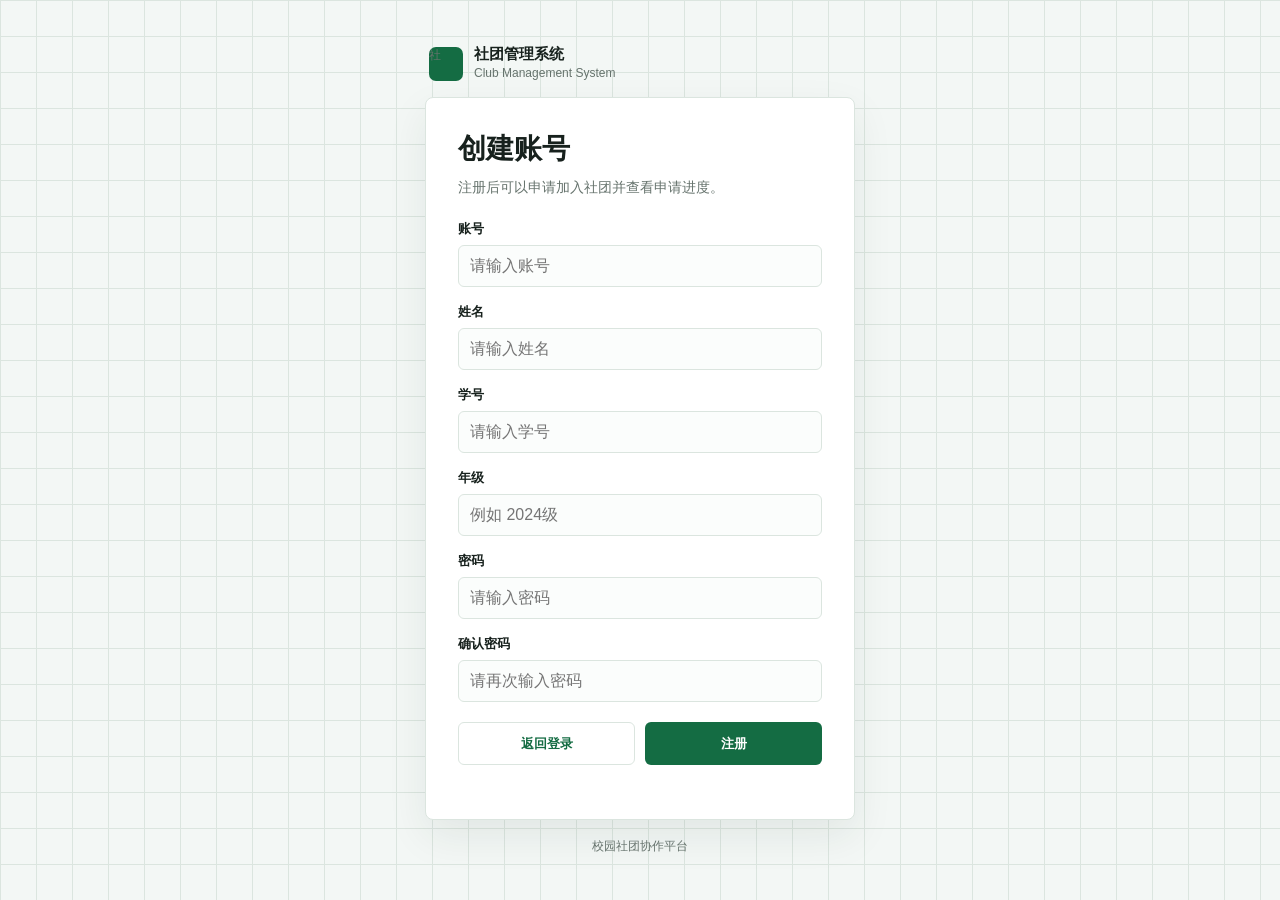
<file: src/main/webapp/prototype/register.html>
<!doctype html>
<html lang="zh-CN">
<head>
  <meta charset="UTF-8">
  <meta name="viewport" content="width=device-width, initial-scale=1.0">
  <title>注册 - 社团管理系统</title>
  <link rel="stylesheet" href="css/style.css">
</head>
<body class="auth-page">
  <main class="auth-shell">
    <header class="auth-brand">
      <span class="brand-mark" aria-hidden="true">社</span>
      <div>
        <strong>社团管理系统</strong>
        <span>Club Management System</span>
      </div>
    </header>

    <section class="auth-card">
      <h1>创建账号</h1>
      <p>注册后可以申请加入社团并查看申请进度。</p>

      <form id="registerForm" class="auth-form">
        <div class="form-field">
          <label for="username">账号</label>
          <input id="username" name="username" type="text" placeholder="请输入账号">
        </div>
        <div class="form-field">
          <label for="name">姓名</label>
          <input id="name" name="name" type="text" placeholder="请输入姓名">
        </div>
        <div class="form-field">
          <label for="studentNo">学号</label>
          <input id="studentNo" name="studentNo" type="text" placeholder="请输入学号">
        </div>
        <div class="form-field">
          <label for="grade">年级</label>
          <input id="grade" name="grade" type="text" placeholder="例如 2024级">
        </div>
        <div class="form-field">
          <label for="password">密码</label>
          <input id="password" name="password" type="password" placeholder="请输入密码">
        </div>
        <div class="form-field">
          <label for="confirmPassword">确认密码</label>
          <input id="confirmPassword" name="confirmPassword" type="password" placeholder="请再次输入密码">
        </div>
        <div class="auth-actions">
          <a class="button button-secondary" href="login.html">返回登录</a>
          <button class="button button-primary" type="submit">注册</button>
        </div>
      </form>
      <p id="registerMessage" class="message" role="alert"></p>
    </section>

    <p class="auth-footer">校园社团协作平台</p>
  </main>
  <script src="js/api.js"></script>
  <script src="js/register.js"></script>
</body>
</html>
</file>
<file: src/main/webapp/prototype/css/style.css>
:root {
  --bg: #f3f7f5;
  --surface: #ffffff;
  --surface-soft: #f8fbf9;
  --ink: #17211d;
  --muted: #66736d;
  --line: #dbe5df;
  --green: #146c43;
  --green-dark: #0f5132;
  --green-soft: #e7f2ec;
  --amber: #9a6700;
  --amber-soft: #fff8e5;
  --blue: #2563eb;
  --blue-soft: #eff6ff;
  --danger: #b42318;
  --danger-soft: #fef3f2;
  --shadow: 0 16px 40px rgba(24, 52, 40, 0.08);
  --radius: 8px;
}

* {
  box-sizing: border-box;
}

html,
body {
  min-height: 100%;
}

body {
  margin: 0;
  color: var(--ink);
  background: var(--bg);
  font-family: "Segoe UI", "Microsoft YaHei", "PingFang SC", sans-serif;
  letter-spacing: 0;
}

a {
  color: inherit;
}

button,
input {
  font: inherit;
}

.topbar {
  position: sticky;
  top: 0;
  z-index: 20;
  display: flex;
  align-items: center;
  justify-content: space-between;
  gap: 20px;
  min-height: 68px;
  padding: 0 28px;
  border-bottom: 1px solid var(--line);
  background: rgba(255, 255, 255, 0.96);
  backdrop-filter: blur(14px);
}

.brand {
  display: inline-flex;
  align-items: center;
  gap: 10px;
  color: var(--ink);
  font-weight: 700;
  text-decoration: none;
  white-space: nowrap;
}

.brand-mark {
  width: 34px;
  height: 34px;
  display: grid;
  place-items: center;
  border-radius: 7px;
  color: #fff;
  background: var(--green);
  font-size: 15px;
}

.nav {
  display: flex;
  align-items: center;
  gap: 6px;
  flex-wrap: wrap;
}

.nav-link {
  padding: 8px 11px;
  border-radius: 6px;
  color: var(--muted);
  text-decoration: none;
  font-size: 14px;
}

.nav-link:hover,
.nav-link.active {
  color: var(--green);
  background: var(--green-soft);
}

.user-menu {
  display: flex;
  align-items: center;
  gap: 8px;
  color: var(--muted);
  font-size: 13px;
  white-space: nowrap;
}

.avatar {
  width: 29px;
  height: 29px;
  display: grid;
  place-items: center;
  border-radius: 50%;
  color: #fff;
  background: var(--green);
  font-size: 12px;
  font-weight: 700;
}

.role-pill,
.tag,
.status {
  display: inline-flex;
  align-items: center;
  gap: 5px;
  padding: 5px 9px;
  border-radius: 999px;
  font-size: 12px;
  font-weight: 650;
  white-space: nowrap;
}

.role-pill {
  color: var(--green);
  background: var(--green-soft);
}

.tag {
  color: var(--green);
  background: var(--green-soft);
}

.tag.blue {
  color: var(--blue);
  background: var(--blue-soft);
}

.tag.amber {
  color: var(--amber);
  background: var(--amber-soft);
}

.status.pending {
  color: var(--amber);
  background: var(--amber-soft);
}

.status.approved {
  color: var(--green);
  background: var(--green-soft);
}

.status.rejected {
  color: var(--danger);
  background: var(--danger-soft);
}

.page {
  width: min(1180px, calc(100% - 40px));
  margin: 0 auto;
  padding: 34px 0 56px;
}

.page-heading {
  display: flex;
  align-items: flex-end;
  justify-content: space-between;
  gap: 20px;
  margin-bottom: 22px;
}

.page-heading h1 {
  margin: 0;
  font-size: 30px;
  line-height: 1.2;
}

.page-heading p {
  margin: 7px 0 0;
  color: var(--muted);
  font-size: 14px;
  line-height: 1.6;
}

.button {
  display: inline-flex;
  align-items: center;
  justify-content: center;
  gap: 7px;
  min-height: 36px;
  padding: 0 13px;
  border: 1px solid transparent;
  border-radius: 6px;
  text-decoration: none;
  font-size: 13px;
  font-weight: 650;
  cursor: pointer;
  transition: background 150ms ease, border-color 150ms ease, color 150ms ease;
}

.button svg {
  width: 16px;
  height: 16px;
}

.button-primary {
  color: #fff;
  background: var(--green);
}

.button-primary:hover {
  background: var(--green-dark);
}

.button-secondary {
  color: var(--green);
  border-color: var(--line);
  background: var(--surface);
}

.button-secondary:hover {
  background: var(--green-soft);
}

.button-danger {
  color: var(--danger);
  border-color: #f2b8b5;
  background: var(--danger-soft);
}

.button-danger:hover {
  border-color: var(--danger);
}

.button-ghost {
  color: var(--muted);
  background: transparent;
}

.button-ghost:hover {
  color: var(--green);
  background: var(--green-soft);
}

.panel {
  border: 1px solid var(--line);
  border-radius: var(--radius);
  background: var(--surface);
}

.panel-head {
  display: flex;
  align-items: center;
  justify-content: space-between;
  gap: 14px;
  padding: 18px 20px;
  border-bottom: 1px solid var(--line);
}

.panel-head h2 {
  margin: 0;
  font-size: 18px;
}

.panel-head p {
  margin: 4px 0 0;
  color: var(--muted);
  font-size: 13px;
}

.panel-body {
  padding: 20px;
}

.club-grid {
  display: grid;
  grid-template-columns: repeat(2, minmax(0, 1fr));
  gap: 17px;
}

.entry-grid {
  display: grid;
  grid-template-columns: repeat(3, minmax(0, 1fr));
  gap: 17px;
}

.entry-card {
  padding: 22px;
  border: 1px solid var(--line);
  border-radius: var(--radius);
  background: var(--surface);
}

.entry-card .brand-mark {
  margin-bottom: 16px;
}

.entry-card h2 {
  margin: 0 0 8px;
  font-size: 19px;
}

.entry-card p {
  min-height: 45px;
  margin: 0 0 16px;
  color: var(--muted);
  font-size: 13px;
  line-height: 1.65;
}

.club-card {
  overflow: hidden;
  border: 1px solid var(--line);
  border-radius: var(--radius);
  background: var(--surface);
  transition: transform 150ms ease, box-shadow 150ms ease;
}

.club-card:hover {
  transform: translateY(-2px);
  box-shadow: 0 10px 28px rgba(24, 52, 40, 0.09);
}

.club-cover {
  position: relative;
  aspect-ratio: 16 / 7;
  overflow: hidden;
  background: #dbe5df;
}

.club-cover img {
  display: block;
  width: 100%;
  height: 100%;
  object-fit: cover;
}

.cover-tech {
  background: #0f3d2e;
}

.cover-photo {
  background: #1e3a8a;
}

.cover-sport {
  background: #0f766e;
}

.cover-volunteer {
  background: #9a3412;
}

.cover-basketball {
  background: #7c2d12;
}

.cover-football {
  background: #14532d;
}

.cover-anime {
  background: #5b21b6;
}

.cover-debate {
  background: #374151;
}

.club-card-body {
  padding: 16px;
}

.club-card-body .tag {
  margin-bottom: 10px;
}

.club-card h3 {
  margin: 0 0 7px;
  font-size: 18px;
}

.club-card p {
  min-height: 42px;
  margin: 0 0 14px;
  color: var(--muted);
  font-size: 13px;
  line-height: 1.6;
}

.club-meta {
  display: flex;
  justify-content: space-between;
  gap: 10px;
  margin-bottom: 14px;
  color: var(--muted);
  font-size: 12px;
}

.card-actions {
  display: flex;
  align-items: center;
  gap: 8px;
  flex-wrap: wrap;
}

.filters {
  display: flex;
  gap: 8px;
  flex-wrap: wrap;
  margin-bottom: 18px;
}

.chip {
  display: inline-flex;
  align-items: center;
  height: 32px;
  padding: 0 12px;
  border: 1px solid var(--line);
  border-radius: 999px;
  color: var(--muted);
  background: var(--surface);
  font-size: 13px;
  text-decoration: none;
  cursor: pointer;
}

.chip.active,
.chip:hover {
  color: var(--green);
  border-color: #b9d9c8;
  background: var(--green-soft);
}

.stats {
  display: grid;
  grid-template-columns: repeat(4, minmax(0, 1fr));
  gap: 14px;
  margin-bottom: 20px;
}

.stat {
  padding: 16px;
  border: 1px solid var(--line);
  border-radius: var(--radius);
  background: var(--surface);
}

.stat span {
  display: block;
  color: var(--muted);
  font-size: 12px;
}

.stat strong {
  display: block;
  margin-top: 6px;
  font-size: 25px;
}

.table-wrap {
  overflow-x: auto;
}

.data-table {
  width: 100%;
  border-collapse: collapse;
  font-size: 14px;
}

.data-table th,
.data-table td {
  padding: 13px 12px;
  border-bottom: 1px solid var(--line);
  text-align: left;
  vertical-align: middle;
}

.data-table th {
  color: var(--muted);
  background: var(--surface-soft);
  font-size: 12px;
  font-weight: 650;
}

.data-table tr:last-child td {
  border-bottom: 0;
}

.data-table .actions {
  display: flex;
  gap: 7px;
  flex-wrap: wrap;
}

.empty-text {
  padding: 28px 16px;
  color: var(--muted);
  text-align: center;
  font-size: 14px;
}

.club-hero {
  position: relative;
  overflow: hidden;
  min-height: 245px;
  padding: 30px;
  border-radius: var(--radius);
  color: #fff;
  background-color: var(--green-dark);
  background-image:
    linear-gradient(rgba(255, 255, 255, 0.07) 1px, transparent 1px),
    linear-gradient(90deg, rgba(255, 255, 255, 0.07) 1px, transparent 1px);
  background-size: 36px 36px;
}

.club-hero .tag {
  color: #d1fae5;
  background: rgba(255, 255, 255, 0.13);
}

.club-hero h1 {
  margin: 16px 0 10px;
  font-size: 34px;
}

.club-hero p {
  max-width: 720px;
  margin: 0;
  color: #d1e7dc;
  line-height: 1.7;
}

.hero-meta {
  display: flex;
  gap: 18px;
  flex-wrap: wrap;
  margin-top: 18px;
  color: #d1e7dc;
  font-size: 13px;
}

.hero-actions {
  display: flex;
  justify-content: space-between;
  align-items: flex-start;
  gap: 16px;
}

.hero-actions .button-secondary,
.hero-actions .button-danger {
  border-color: rgba(255, 255, 255, 0.28);
  background: rgba(255, 255, 255, 0.11);
  color: #fff;
}

.split {
  display: grid;
  grid-template-columns: minmax(0, 1.15fr) minmax(300px, 0.85fr);
  gap: 18px;
  margin-top: 18px;
  align-items: start;
}

.stack {
  display: grid;
  gap: 18px;
}

.activity-list,
.notice-list,
.managed-list {
  display: grid;
  gap: 10px;
}

.activity-item,
.notice-item,
.managed-item {
  padding: 14px 15px;
  border: 1px solid var(--line);
  border-radius: 7px;
  background: var(--surface-soft);
}

.activity-item h3,
.notice-item h3,
.managed-item h3 {
  margin: 0 0 6px;
  font-size: 15px;
}

.activity-item p,
.notice-item p,
.managed-item p {
  margin: 0;
  color: var(--muted);
  font-size: 13px;
  line-height: 1.6;
}

.notice-meta,
.activity-meta {
  display: flex;
  justify-content: space-between;
  gap: 12px;
  margin-top: 9px;
  color: var(--muted);
  font-size: 12px;
}

.profile-summary {
  display: flex;
  align-items: center;
  justify-content: space-between;
  gap: 18px;
  padding: 22px;
  border: 1px solid var(--line);
  border-radius: var(--radius);
  background: var(--surface);
}

.profile-main {
  display: flex;
  align-items: center;
  gap: 14px;
}

.profile-main .avatar {
  width: 52px;
  height: 52px;
  font-size: 20px;
}

.profile-main h2 {
  margin: 0;
  font-size: 21px;
}

.profile-main p {
  margin: 5px 0 0;
  color: var(--muted);
  font-size: 13px;
}

.profile-actions {
  display: flex;
  gap: 8px;
  flex-wrap: wrap;
}

.form-field {
  display: flex;
  flex-direction: column;
  gap: 7px;
}

.form-field label {
  font-size: 13px;
  font-weight: 650;
}

.form-field input {
  height: 42px;
  padding: 0 11px;
  border: 1px solid var(--line);
  border-radius: 6px;
  outline: none;
  background: #fbfdfc;
  color: var(--ink);
}

.form-field input:focus {
  border-color: var(--green);
  box-shadow: 0 0 0 3px rgba(20, 108, 67, 0.12);
}

.auth-page {
  min-height: 100vh;
  display: grid;
  place-items: center;
  padding: 24px;
  background-color: var(--bg);
  background-image:
    linear-gradient(var(--line) 1px, transparent 1px),
    linear-gradient(90deg, var(--line) 1px, transparent 1px);
  background-size: 36px 36px;
}

.auth-split-page {
  min-height: 100vh;
  background: var(--bg);
}

.auth-split {
  min-height: 100vh;
  display: grid;
  grid-template-columns: minmax(0, 1.12fr) minmax(430px, 0.88fr);
}

.auth-visual {
  position: relative;
  min-height: 100vh;
  overflow: hidden;
  background: #dff5ff;
}

.auth-visual img {
  display: block;
  width: 100%;
  height: 100%;
  object-fit: cover;
}

.auth-visual-content {
  position: absolute;
  left: 36px;
  right: 36px;
  bottom: 36px;
  max-width: 520px;
  padding: 24px;
  border-radius: var(--radius);
  color: #ffffff;
  background: rgba(15, 81, 50, 0.9);
}

.auth-visual-content .tag {
  color: #d1fae5;
  background: rgba(255, 255, 255, 0.14);
}

.auth-visual-content h2 {
  margin: 14px 0 8px;
  font-size: 30px;
  line-height: 1.2;
}

.auth-visual-content p {
  margin: 0;
  color: #d1e7dc;
  line-height: 1.7;
}

.auth-panel {
  min-height: 100vh;
  display: flex;
  align-items: center;
  justify-content: center;
  padding: 48px;
  background: var(--surface-soft);
}

.auth-panel .auth-shell {
  width: min(100%, 420px);
}

.auth-shell {
  width: min(100%, 430px);
}

.auth-brand {
  display: flex;
  align-items: center;
  gap: 11px;
  margin: 0 0 16px 4px;
}

.auth-brand strong {
  display: block;
  font-size: 15px;
}

.auth-brand span {
  display: block;
  margin-top: 2px;
  color: var(--muted);
  font-size: 12px;
}

.auth-card {
  padding: 32px;
  border: 1px solid var(--line);
  border-radius: var(--radius);
  background: var(--surface);
  box-shadow: var(--shadow);
}

.auth-card h1 {
  margin: 0;
  font-size: 28px;
}

.auth-card > p {
  margin: 8px 0 22px;
  color: var(--muted);
  line-height: 1.6;
  font-size: 14px;
}

.auth-form {
  display: grid;
  gap: 16px;
}

.auth-actions {
  display: grid;
  grid-template-columns: 1fr 1fr;
  gap: 10px;
  margin-top: 4px;
}

.auth-actions .button {
  height: 43px;
}

.auth-footer {
  margin: 18px 0 0;
  color: var(--muted);
  text-align: center;
  font-size: 12px;
}

.auth-demo {
  display: flex;
  align-items: center;
  gap: 10px;
  flex-wrap: wrap;
  margin-top: 18px;
  padding-top: 15px;
  border-top: 1px solid var(--line);
  color: var(--muted);
  font-size: 12px;
}

.auth-demo a {
  color: var(--green);
  text-decoration: none;
  font-weight: 650;
}

.auth-demo a:hover {
  text-decoration: underline;
}

[hidden] {
  display: none !important;
}

.muted {
  color: var(--muted);
}

.section-title {
  margin: 0 0 14px;
  font-size: 19px;
}

@media (max-width: 900px) {
  .stats {
    grid-template-columns: repeat(2, minmax(0, 1fr));
  }

  .split {
    grid-template-columns: 1fr;
  }

  .entry-grid {
    grid-template-columns: 1fr;
  }

  .auth-split {
    grid-template-columns: 1fr;
  }

  .auth-visual {
    min-height: 320px;
    height: 42vh;
  }

  .auth-panel {
    min-height: auto;
    padding: 34px 24px 48px;
  }
}

@media (max-width: 640px) {
  .topbar {
    align-items: flex-start;
    flex-direction: column;
    padding: 14px 18px;
  }

  .page {
    width: min(100% - 28px, 1180px);
    padding-top: 24px;
  }

  .page-heading,
  .hero-actions,
  .profile-summary {
    align-items: flex-start;
    flex-direction: column;
  }

  .stats {
    grid-template-columns: 1fr;
  }

  .club-grid {
    grid-template-columns: 1fr;
  }

  .auth-page {
    padding: 18px;
  }

  .auth-card {
    padding: 25px 21px;
  }

  .auth-visual {
    min-height: 245px;
    height: 34vh;
  }

  .auth-visual-content {
    left: 18px;
    right: 18px;
    bottom: 18px;
    padding: 18px;
  }

  .auth-visual-content h2 {
    font-size: 23px;
  }

  .club-hero {
    padding: 24px 20px;
  }

  .club-hero h1 {
    font-size: 27px;
  }
}
</file>
